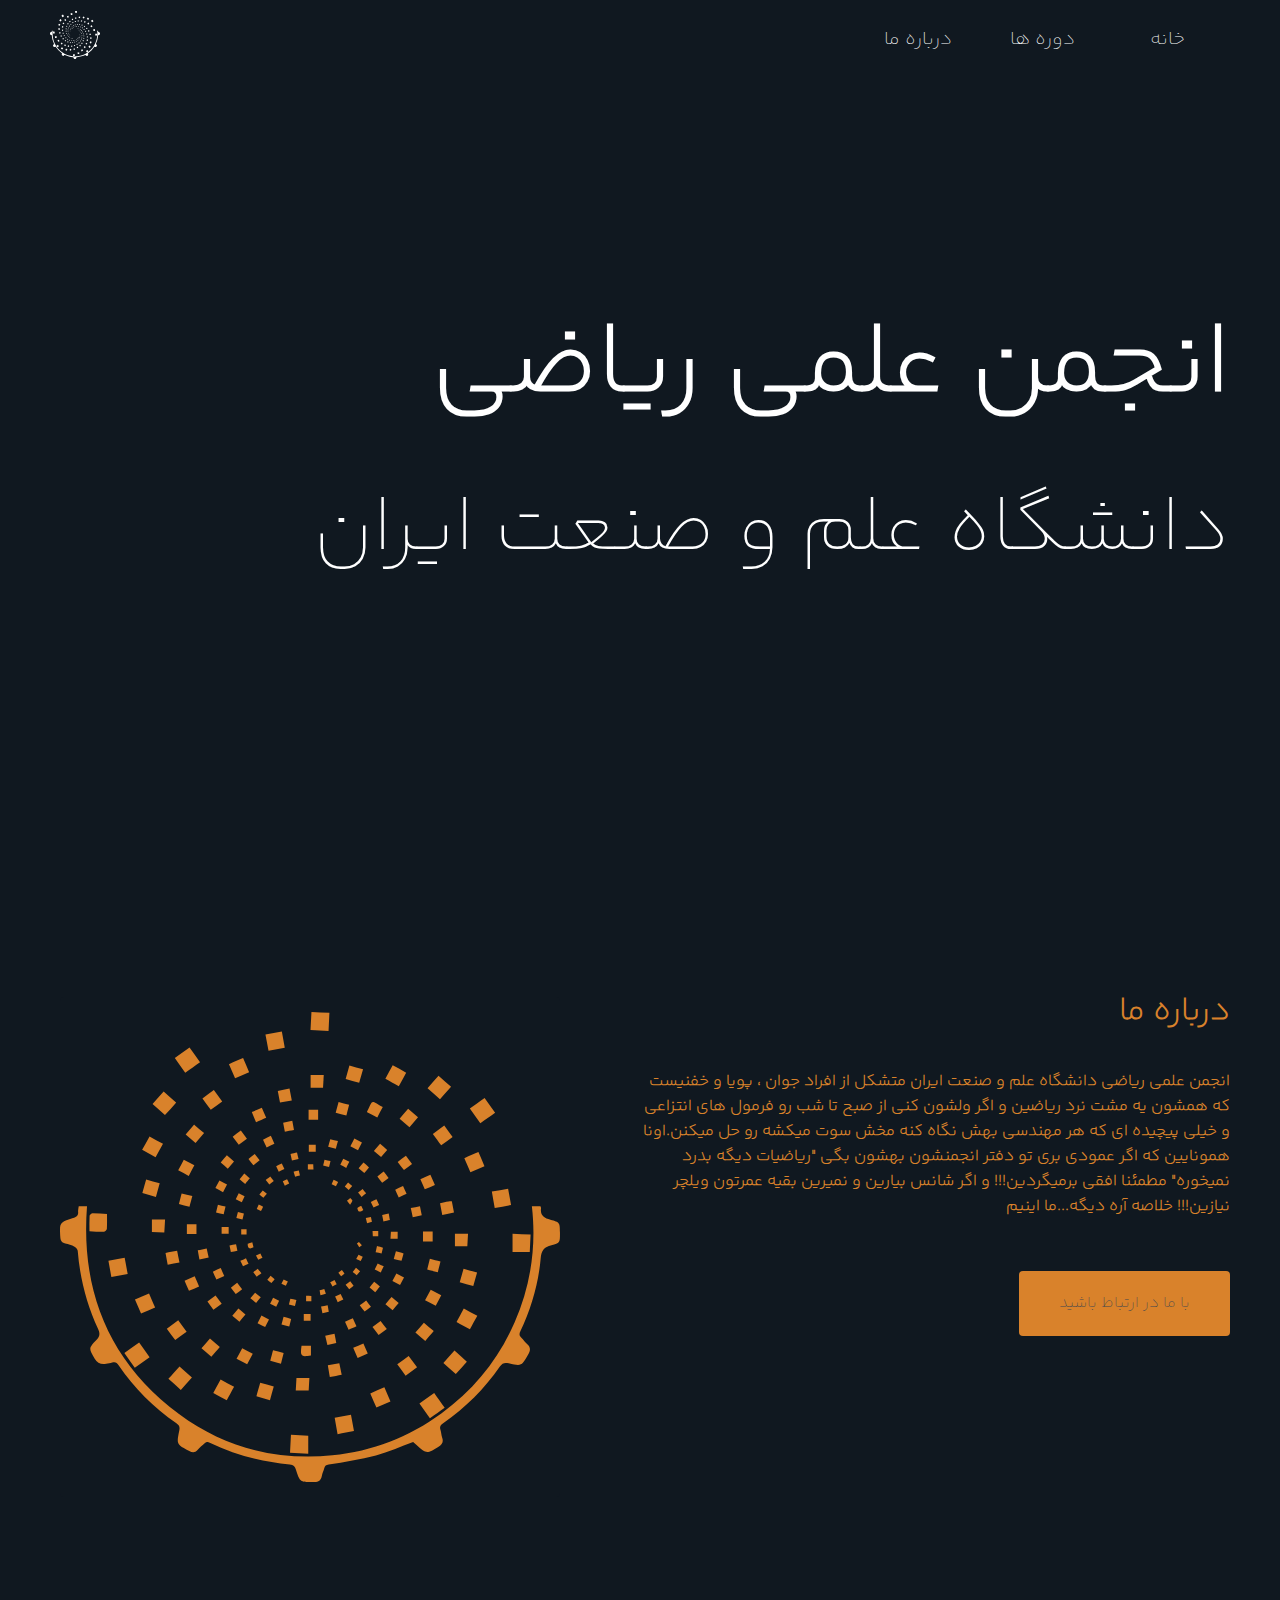
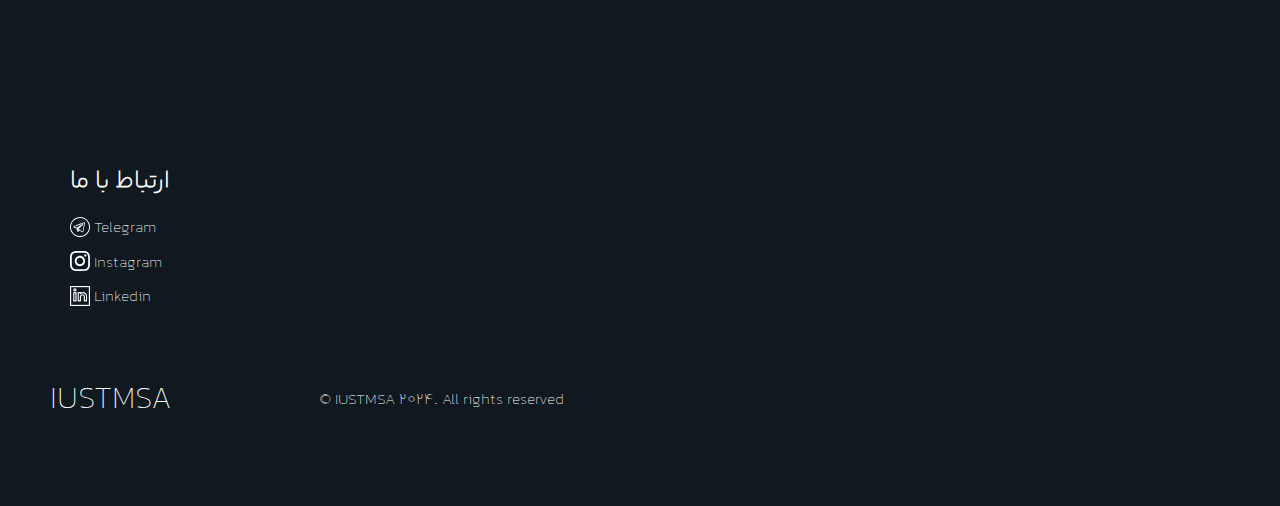
<file: index.html>
<!DOCTYPE html>
<html lang="fa">
<head>
    <meta charset="UTF-8">
    <meta name="viewport" content="width=device-width, initial-scale=1.0">
    <title>IUSTMSA website</title>
    <link rel="stylesheet" href="styles.css">
</head>
<body>
  <!-- Navbar Section  -->
  <nav class="navbar">
    <div class="navbar__container">
      <a href="#home" id="navbar__logo">
        <img href="#home" src="images/logo_white.svg" alt="Navbar-logo",id="navabr__logo">
      </a>
      <div class="navbar__toggle" id="mobile-menu">
        <span class="bar"></span>
        <span class="bar"></span>
        <span class="bar"></span>
      </div>
      <ul class="navbar__menu">
        <li class="navbar">
            <a href="#about" class="navbar__links" id="about-page">درباره ما</a>
        </li>
        <li class="navbar">
            <a href="/courses.html" class="navbar__links" id="courses">دوره ها</a>
        </li>
        <li class="navbar">
            <a href="#home" class="navbar__links" id="home-page">خانه</a>
        </li>
      </ul>
    </div>  
  </nav>
  <!-- Hero Section-->
  <div class="hero" id="home">
    <div class="hero__container">
        <h1 class="hero__heading">انجمن علمی ریاضی</h1>
        <p class="hero__description">دانشگاه علم و صنعت ایران</p>
    </div>
  </div>  
  
  <!--About Section-->
  <div class="main" id="about">
    <div class="main__container">
        <div class="main__img--container">
            <div class="main__img--card">
                <img src="images\logo.svg" alt="About-logo">
            </div>
        </div>
        <div class="main__content">
            <h1>درباره ما</h1>
            <h2>انجمن علمی ریاضی دانشگاه علم و صنعت ایران متشکل از افراد جوان ، پویا و خفنیست که همشون یه مشت نرد ریاضین و اگر ولشون کنی از صبح تا شب رو فرمول های انتزاعی و خیلی پیچیده ای که هر مهندسی بهش نگاه کنه مخش سوت میکشه رو حل میکنن.اونا همونایین که اگر عمودی بری تو دفتر انجمنشون بهشون بگی "ریاضیات دیگه بدرد نمیخوره" مطمئنا افقی برمیگردین!!! و اگر شانس بیارین و نمیرین بقیه عمرتون ویلچر نیازین!!! خلاصه آره دیگه...ما اینیم</h2>
            <button class="main__btn" id="footer"><a href="#footer">با ما در ارتباط باشید</a></button>
        </div>
    </div>
  </div>
  <!--footer section-->
  <div class="footer__container">
    <div class="footer__links">
        <div class="footer__link--wrapper">
            <div class="footer__link--items">
                <h2>ارتباط با ما</h2>
            <a href="https://t.me/IUST_MSA"><img href="#footer" src="images/telegram.svg" alt="footer-icon"> Telegram </a>
            <a href="https://www.instagram.com/IUSTMSS"><img href="#footer" src="images/instagram.svg" alt="footer-icon"> Instagram</a>
            <a href="https://www.linkedin.com/company/iust-mathematics-scientific-association/"><img href="#footer" src="images/linkedin.svg" alt="footer-icon"> Linkedin</a> 
            </div>
        </div>
    </div>
    <sedction class="social__media">
        <div class="social__media--wrap">
            <div class="footer__logo">
                <a href="/" id="footer__logo">IUSTMSA</a>
            </div>
            <p class="website__rights">© IUSTMSA 2024. All rights reserved</p>
            <div class="social__icons">
                
                <a href="/" class="social__icon--link",target="_blank">
                    <i class="fab linkedin"></i></a>

                <a href="/" class="social__icon--link">
                    <i class="fab telegram"></i></a>

                <a href="/" class="social__icon--link" target="_blank">
                    <i class="fab instagram"></i></a>
                
            </div>
        </div>
    </sedction>
  </div>
</body>
</html>
</file>
<file: styles.css>
@font-face {
    font-family: YekanBakh;
    src: url(YekanBakhFaNum-Thin.woff2);
}

* {
    box-sizing: border-box;
    margin: 0;
    padding: 0;
    font-family: YekanBakh;
    scroll-behavior: smooth; 
}

.navbar {
    background: #101820;
    height: 80px;
    align-items: center;
    font-size: 1.2rem;
    position: sticky;
    top:0;
    z-index: 999;
}

.navbar__container{
    display: flex;
    justify-content: space-between;
    z-index: 1;
    width:100%;
    max-width:1300px;
    margin: 0 auto;
    padding: 0 50px;
}

#navbar__logo{
    background: color #ff8177;
    background-image: linear-gradient(to top,#FEE715 0% , #FEE715);
    background-size: 100%;
    width: 50px;
    height: 50px;
    margin: 10px 0;
    -webkit-background-clip: text;
    -moz-background-clip: text;
    -webkit-text-fill-color:transparent;
    -moz-text-fill-color:transparent;
    display:flex;
    align-items: center;
    cursor:pointer;
    text-decoration: none;
    font-size: 2rem;
}

.navbar__menu {
    display: flex ;
    align-items:center;
    list-style: none;
}

.navbar__item{
    height: 80px;

}

.navbar__links{
    color:#fff;
    display:flex;
    align-items: center;
    justify-content: center;
    width: 125px;
    text-decoration: none;
    height:100%;
    transition: all 0.5s ease;
}

.navbar__links:hover {
    color:#d9822b;
    transition: all 0.5s ease;
}

@media screen and (max-width:915px) {
    .navbar{
        display: flex;
        font-size: 1rem;
        margin:0 auto;
    }

    .navbar__links{
        width: 70px;
        
    }

    #navbar__logo{
        font-size: 1rem;
    }
}



/* Hero Section */

.hero
{
    background: #101820;
    background: linear-gradient(to bottom, #101820,#101820);
    padding:200px 0px;

}

.hero__container{
    display:flex;
    flex-direction:column;
    justify-content: center;
    align-items: right;
    max-width: 1200px;
    margin: 0 auto;
    height: 90%;
    text-align: right;
    padding: 10px;
}

.hero__heading {
    font-size: 100px;
    margin-bottom:24px;
    color:#fff;
    transition: all 0.5s ease;
    cursor: default;
}

.hero__description{
    font-size : 80px;
    margin-bottom:24px;
    color:#fff;
    transition: all 0.5s ease;
    cursor:default;
}

.hero__heading:hover {
    color:#FEE715;
    transition: all 0.5s ease;
}

.highlight {
    border-bottom: 4px solid rgb(132,0,255);
}

.hero__description:hover {
    color: #FEE715;
    transform: all 0.5s ease;
}

@media screen and (max-width:768px) {
    .hero__heading{
        font-size: 60px;
    }

    .hero__description {
        font-size: 40px;
    }
}

/* About Section */
.main {
    background-color: #101820 ;
    padding : 10rem 0;

}

.main__container{
    display:grid;
    grid-template-columns:1fr 1fr;
    align-items:right;
    text-align: right;
    margin: 0 auto;
    height: 90%;
    z-index:1;
    width:100%;
    max-width:1300px;
    padding:0 50px;
}

.main__content{
    color: #d9822b;
    width: 100%;
}

.main__content h1{
    font-size:2rem;
    margin-bottom: 32px;
}

.main__content h2{
    font-size:1rem;
    margin-bottom:20px
}

.main__btn{
    font-size:1rem;
    background-color:#d9822b;
    padding: 20px 40px;
    border:none;
    border-radius:4px;
    margin-top:2rem;
    cursor:pointer;
    position:relative;
    transition: all 0.35s;
    outline :none;
}

.main__btn:after{
    position:absolute;
    content: '';
    top:0;
    left:0;
    width:0;
    height:100%;
    background-color: #fff;
    transition: all 0.35s;
    border-radius:4px;
}

.main__btn:hover{
    color:#fff
}

.main__btn:hover:after{
    width: 100%;
}

.main__btn a {
    position: relative;
    z-index: 2;
    color:#40474f;
    text-decoration: none;
}

.main__img--container{
    text-align:center;
}

.main__img--card{
    margin:10px;
    width: 500px;
    height:500px;
    border-radius:4px;
    display:flex;
    flex-direction:column;
    justify-content:center;
    color:#fff;
    background-color:#101820;
    cursor:default;
}

/* Mobile responsive */

@media screen and (max-width: 1100px)
{
    .main__container
    {   
        display: grid;
        grid-template-columns: 1fr;
        align-items:center;
        justify-content: center;
        width:100%;
        margin:0 auto;
        height: 90%;
    }

    .main__img--container{
        display:flex;
        justify-content:center
    }

    .main__img--card{
        height:425px;
        width:425px;
    }

    .main__content{
        text-align:center;
        margin-bottom:4rem;
    }

    .main__content h1{
        font-size:2.5rem;
        margin-top:2rem;
    }

    .main__content h2{
        font-size: 3rem;
    }

    .main__content p{
        margin-top:1rem;
        font-size:1.5rem;
    }
}

@media screen and (max-width:480px)
{
    .main__img--card{
        width: 250px;
        height:250px;
    }

    .main__content h1{
        font-size:2rem;
        margin-top:3rem;
    }

    .main__content h2{
        font-size: 2rem;
    }

    .main__content p{
        font-size:2rem;
    }
}

.footer__container {
    background-color:#101820 ;
    padding: 5rem 0;
    display:flex;
    flex-direction:column;
    justify-content: center;
    align-items: left;
}

#footer__logo{
    color: #fff;
    align-items:center;
    cursor:pointer;
    text-decoration:none;
    font-size:2rem;
}

.footer__link--wrapper{
    display: flex;
}

.footer__link--items{
    display: flex;
    flex-direction: column;
    align-items:flex-start;
    margin: 16px;
    text-align:left;
    width:160px;
    margin-left: 70px;
    box-sizing:border-box;
}

.footer__link--items h2{
    text-align: center;
    margin-bottom:16px;
    color:#fff;
}

.footer__link--items a {
    color:#fff;
    text-decoration:none;
    flex-direction: column;
    margin-bottom:0.6rem;
    transition:0.3 ease-out;
}

.footer__link--items img{
    width:20px;
    height:20px;
    flex-direction: column;
    margin-bottom:-0.3rem ;
}

.footer__link--items a:hover{
    color:#e9e9e9;
    transition:0.3 ease-out;
}

.social__icon--link{
    color:#fff;
    font-size:24px;
}

.social__media{
    max-width:1000px;
    width:100%;
}

.social__media--wrap{
    display:flex;
    justify-content:space-between;
    align-items:center;
    width:90%;
    max-width: 1000px;
    margin: 40px auto 0 auto;
}

.social__icons{
    display: flex;
    justify-content:space-between;
    align-items: center;
    width:240px;
}

.website__rights{
    color: #fff;
}

@media screen and (max-width:820px){
    .footer__links{
        padding-top: 2rem;
    }

    #footer_logo{
        margin-bottom:2rem;
    }

    .website__rights{
        margin-bottom:2rem;
    }
    .footer__link--wrapper{
            flex-direction:column;
    }

    .social__media--wrap{
        flex-direction:column;
    }
}

@media screen and (max-width: 480px)
{
   .footer_link--items{
    margin:0;
    padding:10px;
    width:100%;
   } 
}
</file>
